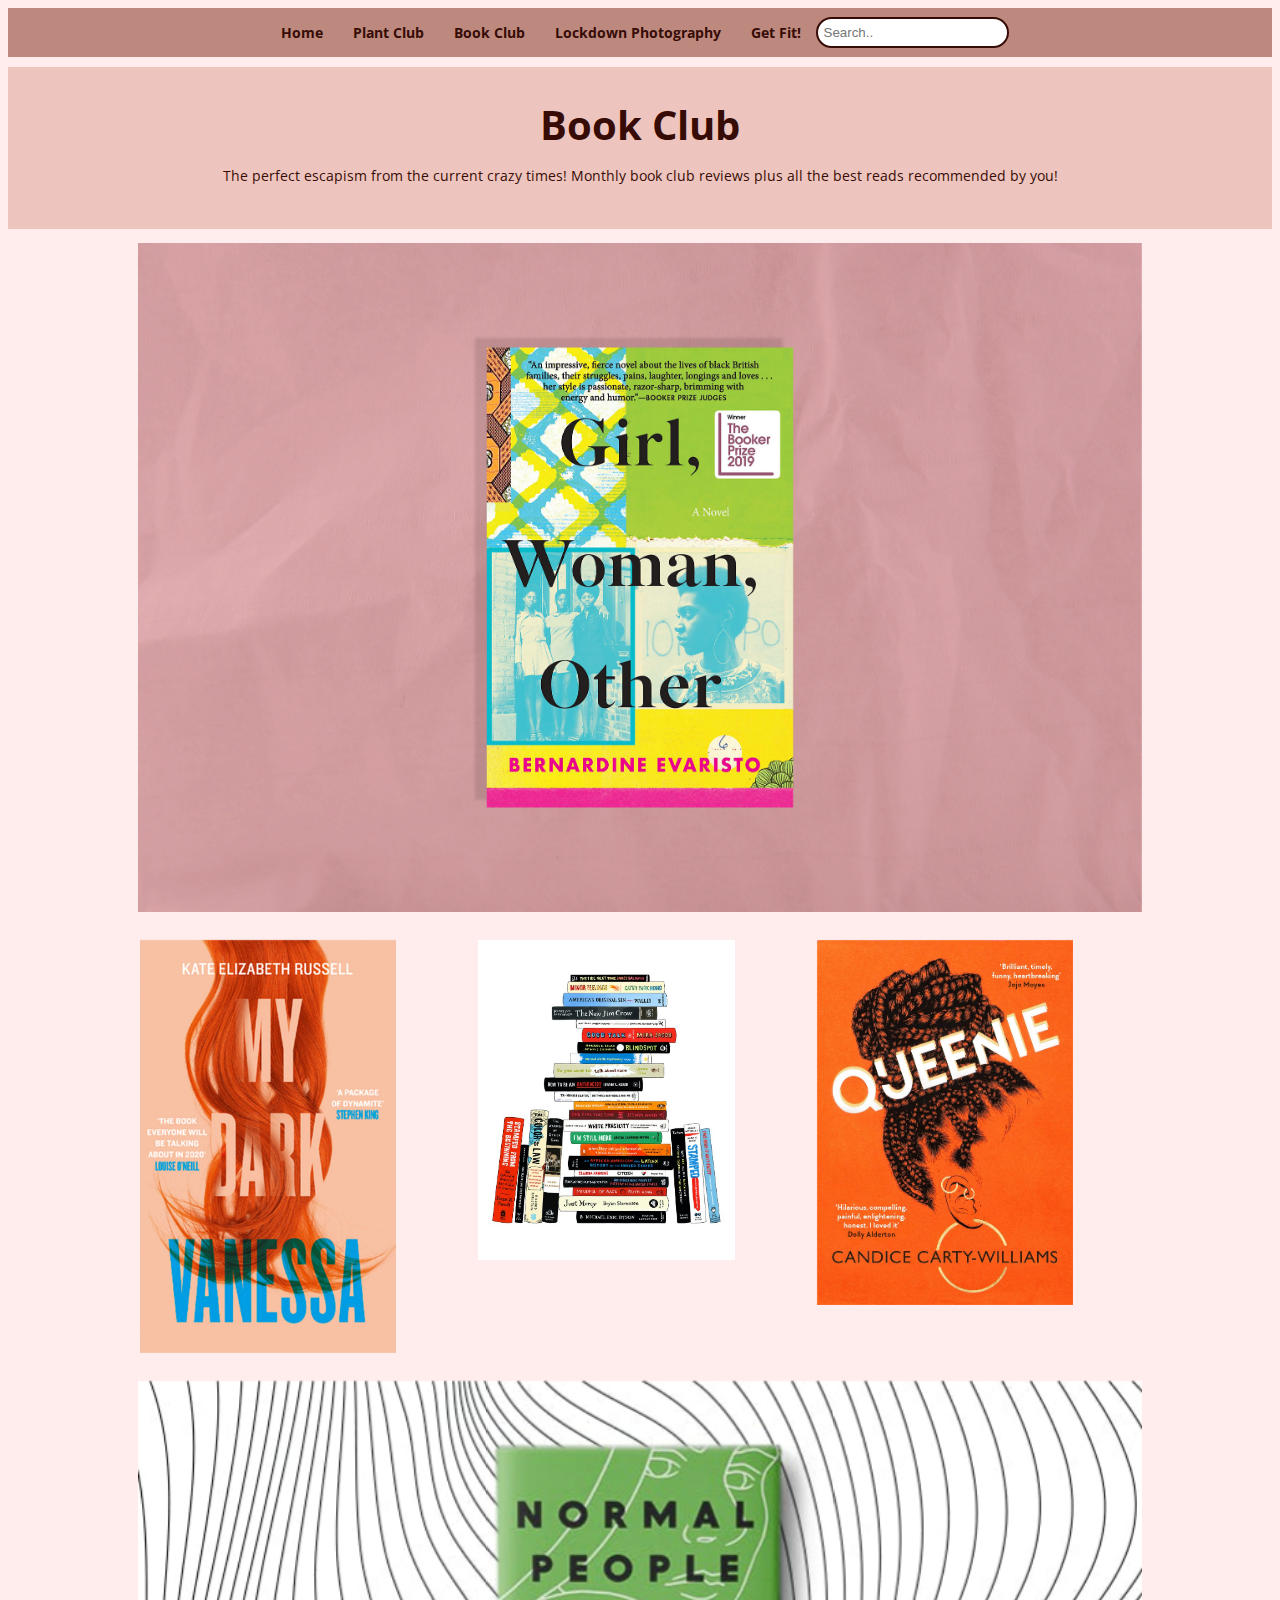
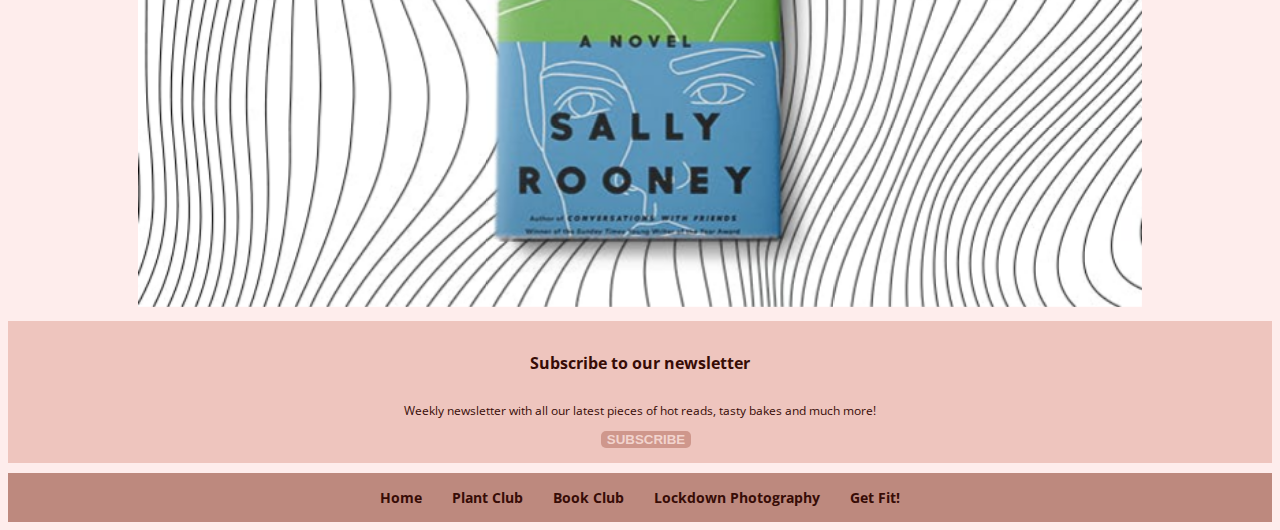
<file: Final code project July/Book club.html>
<!DOCTYPE html>
<html>
    <head>
        <title>Book Club</title>
        <link rel="stylesheet" href="books.css">
        <link href="https://fonts.googleapis.com/css2?family=Fjalla+One&family=Open+Sans&display=swap" rel="stylesheet">
    </head>

    <body>
                
        <header>
            <!---add proper links to the pages when we are all done-->
            <div class="navBar">
                <a href="index.html">Home</a>
                <a href="Plants.html">Plant Club</a>
                <a href="Book club.html">Book Club</a>
                <a href="Photography.html">Lockdown Photography</a>
                <a href="Fitness.html">Get Fit!</a>
                <input type="text" placeholder="Search..">
            </div>
            <div class="pageTitle">
                Book Club
                <p id="titleDescription">
                    The perfect escapism from the current crazy times! Monthly book club reviews plus all the best reads recommended by you!
                </p>
            </div>
        </header>
        
        <div class="topImage">
        <div class="content">
            <img src="Images/books/girl-woman-other-bernadine-evaristo-100-books-2019.jpg" alt="Girl woman other" style="height: 100%;" class="image">
            <div class="middle">
                <div class="text">This month's book club pick!</div>
              </div>
          </div>
        </div>
        <div class="main">
        <div class="row">
            <div class="column">
              <div class="content">
                <img src="Images/books/my dark vanessa.jpg" alt="my dark vanessa" style="width:100%" class="image">
                <div class="middle">
                    <div class="text">June book club - your thoughts</div>
                  </div>
              </div>
            </div>
            <div class="column">
              <div class="content">
                <img src="Images/books/IdealBookshelf1162-AntiRacism_1024x1024.jpg" alt="anti racism books" style="width:100%" class="image">
                <div class="middle">
                    <div class="text">The best antiracism books to educate yourself</div>
                  </div>
              </div>
            </div>
            <div class="column">
              <div class="content">
                <img src="Images/books/queenie.jpg" alt="queenie" style="width:100%" class="image">
                <div class="middle">
                    <div class="text">May book club - your thoughts!</div>
                  </div>
              </div>
            </div>
            </div>
          </div>
          </div>
          <div class="bottomImage">
            <div class="content">
                <img src="Images/books/normal_people_sally_rooney.jpg" alt="normal people" style="height: 100%;" class="image">
                <div class="middle">
                    <div class="text">Best seller to smash hit TV show - what we thought of normal people and the TV adaptation</div>
                  </div>
              </div>
            </div>

    </body>

    <footer>
        <div class="newsletter">
            <p id="newsletterTitle">Subscribe to our newsletter</p>
            <p id="newsletterDescription">Weekly newsletter with all our latest pieces of hot reads, tasty bakes and much more!</p>
            <button id="subscribeButton">SUBSCRIBE</button>
            </div>

        <div class="navBarFooter">
            <a href="index.html">Home</a>
            <a href="Plants.html">Plant Club</a>
            <a href="Book club.html">Book Club</a>
            <a href="Photography.html">Lockdown Photography</a>
            <a href="Fitness.html">Get Fit!</a>
        </div>
    </footer>
</html>
</file>
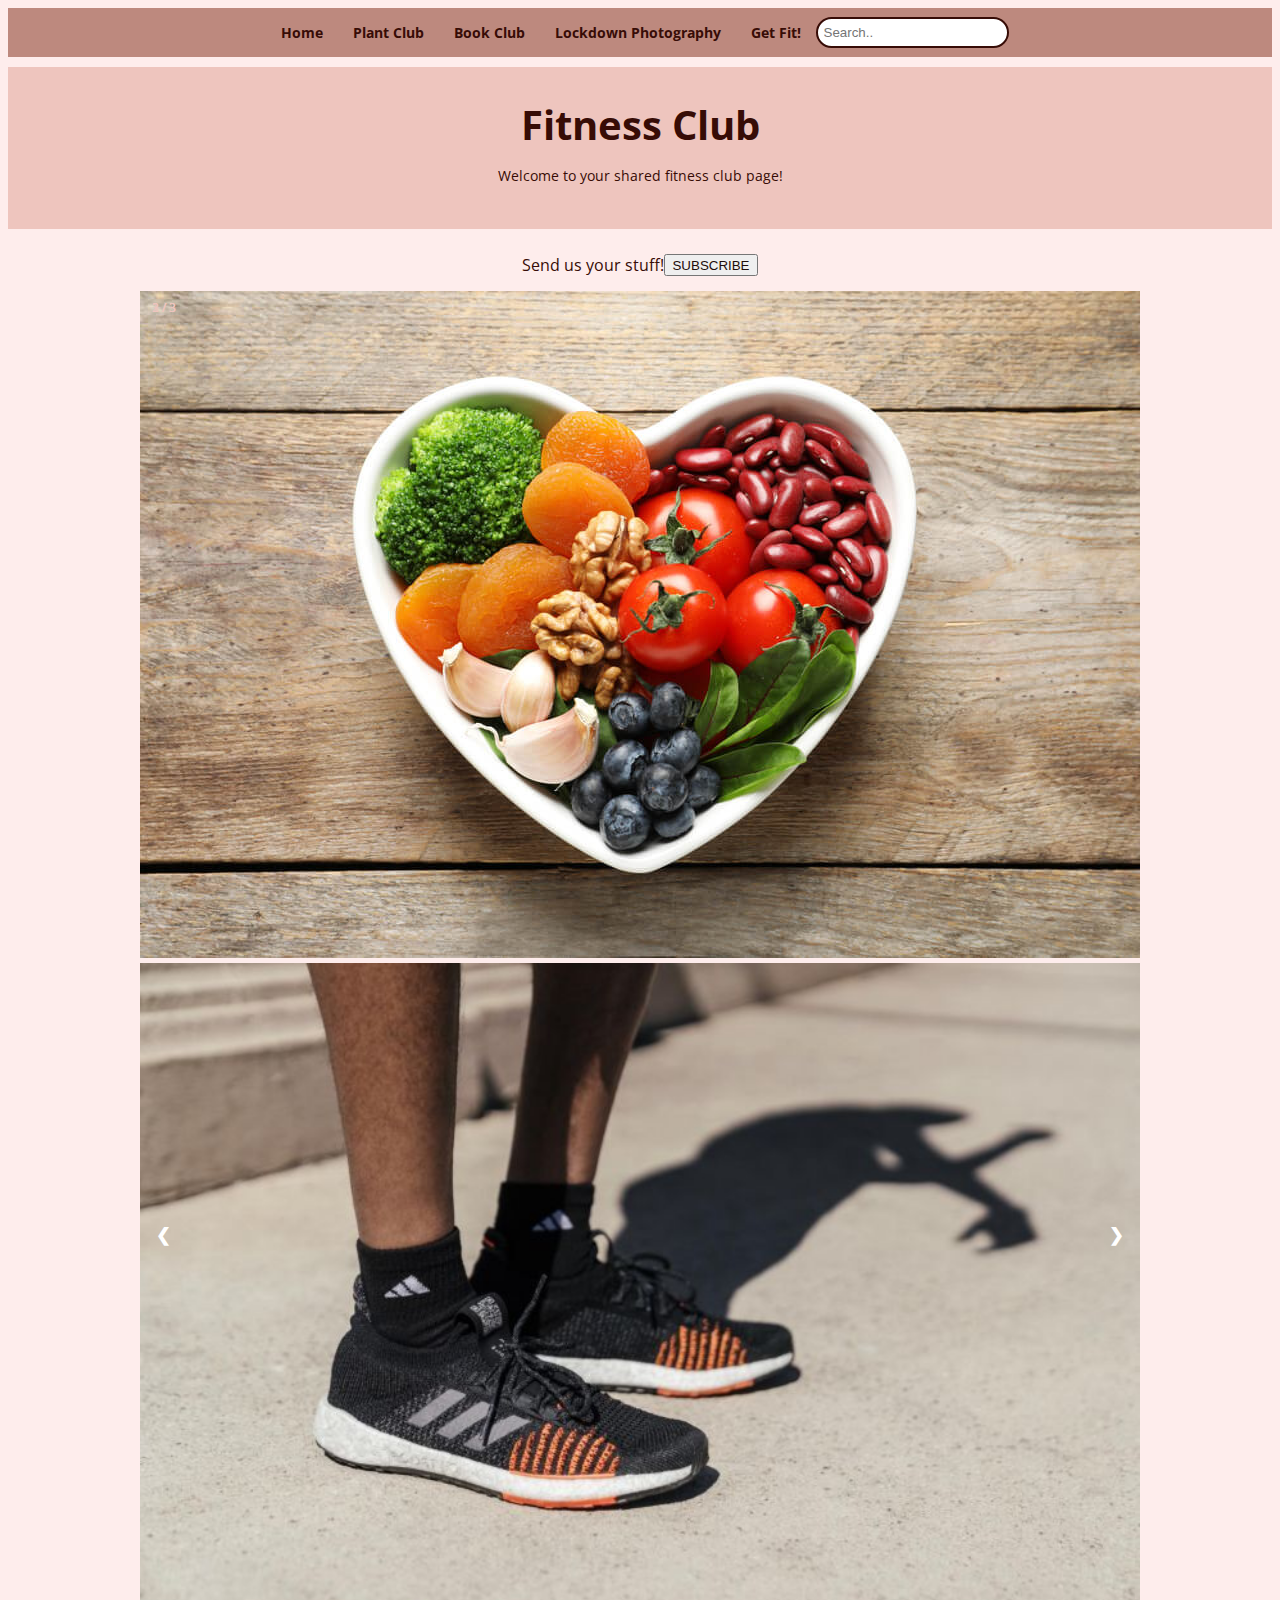
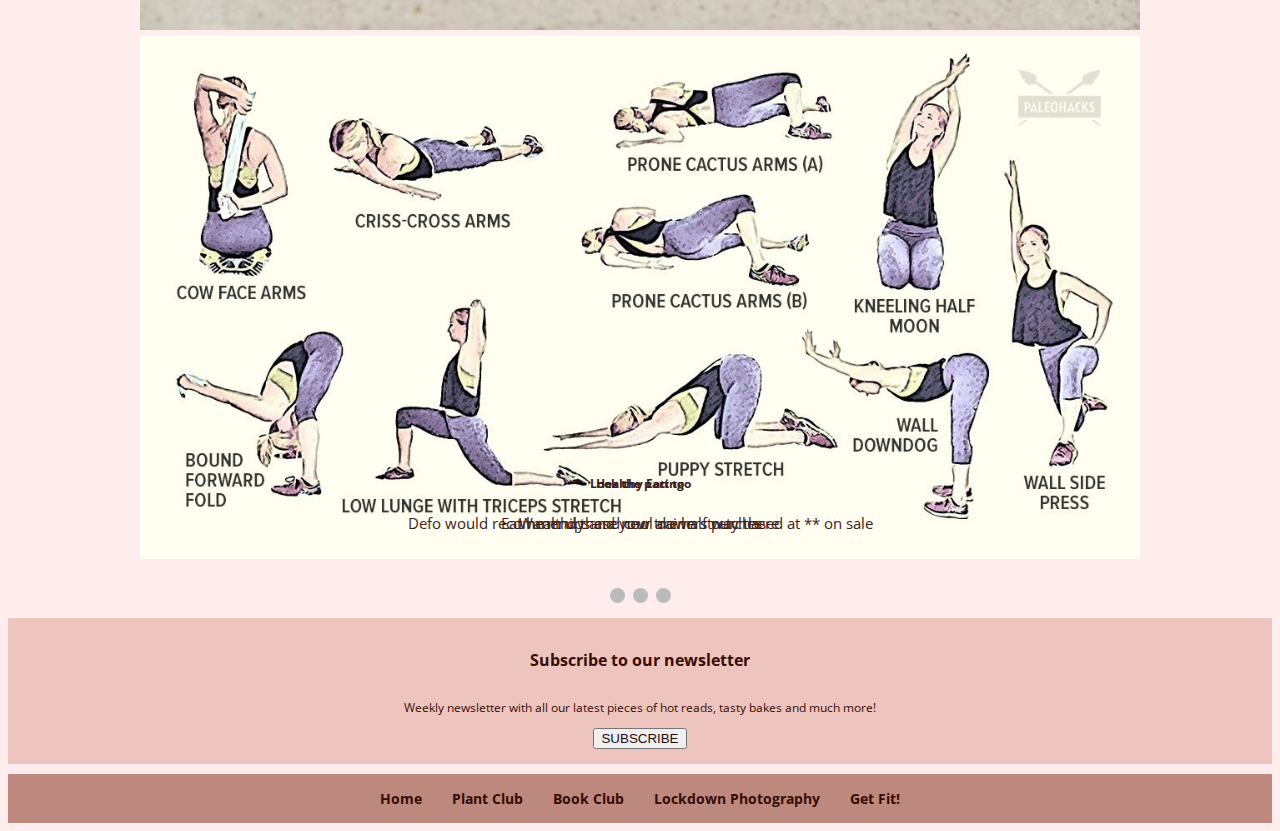
<file: Final code project July/fitness.html>
<!DOCTYPE html>
<html lang="en">
<head>
    <meta charset="UTF-8">
    <meta name="viewport" content="width=device-width, initial-scale=1.0">
    <link rel="stylesheet" href="fitness.css">
    <link href="https://fonts.googleapis.com/css2?family=Fjalla+One&family=Open+Sans&display=swap" rel="stylesheet">
    <script src="fitness.js"></script>
    <title>Fitness Club</title>
</head>
<body>
    
  <header>
    <!---add proper links to the pages when we are all done-->
    <div class="navBar">
        <a href="index.html">Home</a>
        <a href="Plants.html">Plant Club</a>
        <a href="Book club.html">Book Club</a>
        <a href="Photography.html">Lockdown Photography</a>
        <a href="Fitness.html">Get Fit!</a>
        <input type="text" placeholder="Search..">
    </div>
    <div class="pageTitle">
        Fitness Club
        <p id="titleDescription">
            Welcome to your shared fitness club page!
        </p>
    </div>
</header>
<div class="submissions">
    Send us your stuff!   
    <button id="subscribeButton3"><a href="subscribe.html">SUBSCRIBE</a></button>
</div>


  <div class="slideshow-container">

    <!-- Full-width images with number and caption text -->
    <div class="mySlides fade">
      <div class="numbertext">1 / 3</div>
      <img src="Images/fitness/healthyfood.jpg" style="width:100%">
      <div class="text"><h5>Healthy Eating</h5>
        <p>Eat healthily and your are half way there</p></div>
    </div>
  
    <div class="mySlides fade">
      <div class="numbertext">2 / 3</div>
      <img src="Images/fitness/runningtrainers.jpg" style="width:100%">
      <div class="text"><h5>Look the part too</h5>
        <p>Defo would recommend these new trainers purchased at ** on sale</p></div>
    </div>
  
    <div class="mySlides fade">
      <div class="numbertext">3 / 3</div>
      <img src="Images/fitness/stretching.jpg" style="width:100%">
      <div class="text"><h5></h5>
        <p>Warm ups and cool down stretches</p></div>
    </div>
  
    <!-- Next and previous buttons -->
    <a class="prev" onclick="plusSlides(-1)">&#10094;</a>
    <a class="next" onclick="plusSlides(1)">&#10095;</a>
  </div>
  <br>
  
  <!-- The dots/circles -->
  <div style="text-align:center">
    <span class="dot" onclick="currentSlide(1)"></span>
    <span class="dot" onclick="currentSlide(2)"></span>
    <span class="dot" onclick="currentSlide(3)"></span>
  </div>


</body>
<footer>

  <div class="newsletter">
    <p id="newsletterTitle">Subscribe to our newsletter</p>
    <p id="newsletterDescription">Weekly newsletter with all our latest pieces of hot reads, tasty bakes and much more!</p>
    <button id="subscribeButton2"><a href="subscribe.html">SUBSCRIBE</a></button>
    </div>

<div class="navBarFooter">
    <a href="index.html">Home</a>
    <a href="Plants.html">Plant Club</a>
    <a href="Book club.html">Book Club</a>
    <a href="Photography.html">Lockdown Photography</a>
    <a href="Fitness.html">Get Fit!</a>
</div>

</footer>
</html>
</file>
<file: Final code project July/books.css>
html {background-color: #FEEDEC;
  font-family: 'Open Sans', sans-serif;  
  color: #370C06;
}

body{
  font-family: 'Open Sans', sans-serif;  
  color: #370C06;
    
}

a:link {
    text-decoration: none;
    color: #1E0D0B;
}

a:visited {
    text-decoration: none;
    color: #1E0D0B;
}

a:hover {
    text-decoration: underline;
    color: #1E0D0B;
}

a:active {
    text-decoration: underline;
    color: #1E0D0B;
}

.navBar{
    overflow: hidden;
    background-color: #BD897E; 
    display: flex;
    justify-content: center;
}
.navBar a{
    float: left;
    display: block;
    color: #370C06;
    padding: 15px 15px;
    font-weight: bold;
    font-size: 14px;
    text-decoration: none;
}

.navBar a:hover{
    background-color: #EEC5BE;
    color:#1E0D0B;
}

.navBar input[type=text]{
  padding: 6px;
  border-radius: 20px;
  border-color: #370C06;
  margin-top: 9px;
  margin-right: 6px;
  margin-bottom: 9px;
  border: 2px solid #370C06;
}

.pageTitle{
    display: flex;
    flex-direction: column;
    align-items: center;
    background-color: #EEC5BE ;
    margin-top: 10px;
    margin-bottom: 10px;
    font-weight: bolder;
    font-size: 40px;
    color: #370C06 ;
    padding-top: 30px;
    padding-bottom: 30px;
}

#titleDescription{
    font-weight: lighter;
    font-size: 14px;
}

.topImage {
  display: flex;
  justify-content: center;
}

.main{
  display: flex;
  justify-content: center;
}

.bottomImage {
    display: flex;
    justify-content: center;
  }

* {
    box-sizing: border-box;
  }
  
  /* Center website */
  .main {
    max-width: 1000px;
    margin: auto;
  }
  
  .row {
    margin: 12px -12px;
  }
  
  /* Add padding BETWEEN each column (if you want) */
  .row,
  .row > .column {
    padding: 4px;
  }
  
  /* Create four equal columns that floats next to each other */
  .column {
    float: left;
    width: 33.3%;
  }
  
  /* Content */
  .content {
    padding: 4px;
  }
  
  /* Responsive layout - makes a two column-layout instead of four columns */
  @media screen and (max-width: 900px) {
    .column {
      width: 50%;
    }
  }
  
  /* Responsive layout - makes the two columns stack on top of each other instead of next to each other */
  @media screen and (max-width: 600px) {
    .column {
      width: 100%;
    }
  }

.content {
    position: sticky;

    width: 80%;

  }
  
  .image {
    opacity: 1;
    display: block;
    width: 100%;
    height: auto;
    transition: .5s ease;
    backface-visibility: hidden;
  }
  
  .middle {
    transition: .5s ease;
    opacity: 0;
    position: absolute;
    top: 50%;
    left: 50%;
    transform: translate(-50%, -50%);
    -ms-transform: translate(-50%, -50%);
    text-align: center;
  }
  
  .content:hover .image {
    opacity: 0.3;
  }
  
  .content:hover .middle {
    opacity: 1;
  }
  
  .text {
    background-color: #BD897E;
    color: #F2D4CE;
    font-size: 16px;
    padding: 16px 32px;
  }


.newsletter{
    display: flex;
    flex-direction: column;
    align-items: center;
    background-color: #EEC5BE;
    padding-top: 15px;
    padding-bottom: 15px;
    color: #370C06;
    margin-top: 10px;
    margin-bottom: 10px;
}

#newsletterTitle{
    font-weight: bold;
    font-size: 16px; 
}

#newsletterDescription{
    font-size: 12px;
}

#subscribeButton{
    margin-left: 12px;
    color: #F2D4CE;
    font-weight: bold;
    background-color: #CF978C ;
    border-radius: 5px;
    border: 0px;
}

#subscribeButton:hover{
    background-color: #FEEDEC;
    border: 2px solid #370C06;
    color: #370C06;
}


.navBarFooter{
    overflow: hidden;
    background-color: #BD897E;
    display: flex;
    justify-content: center;
}
.navBarFooter a{
    float: left;
    display: block;
    color: #370C06;
    padding: 15px 15px;
    font-weight: bold;
    font-size: 14px;
    text-decoration: none;
}

.navBarFooter a:hover{
    background-color: #EEC5BE;
    color:#1E0D0B;
}

.navBarFooter input[type=text]{
    float: right;
    padding: 6px;
    border-radius: 20px;
    border-color: #370C06;
    margin-top: 9px;
    margin-right: 6px;
    border: 2px solid #370C06;
}
</file>
<file: Final code project July/fitness.css>
html {background-color: #FEEDEC;}

body{
    font-family: 'Open Sans', sans-serif;  
    color: #370C06;
    
}

a:link {
    text-decoration: none;
    color: #1E0D0B;
}

a:visited {
    text-decoration: none;
    color: #1E0D0B;
}

a:hover {
    text-decoration: underline;
    color: #1E0D0B;
}

a:active {
    text-decoration: underline;
    color: #1E0D0B;
}

.navBar{
    overflow: hidden;
    background-color: #BD897E; 
    display: flex;
    justify-content: center;
}
.navBar a{
    color: #370C06;
    padding: 15px 15px;
    font-weight: bold;
    font-size: 14px;
    text-decoration: none;
}

.navBar a:hover{
    background-color: #EEC5BE;
    color:#1E0D0B;
}

.navBar input[type=text]{
    padding: 6px;
    border-radius: 20px;
    border-color: #370C06;
    margin-top: 9px;
    margin-right: 6px;
    margin-bottom: 9px;
    border: 2px solid #370C06;
}

.pageTitle{
    display: flex;
    flex-direction: column;
    align-items: center;
    background-color: #EEC5BE ;
    margin-top: 10px;
    margin-bottom: 10px;
    font-weight: bolder;
    font-size: 40px;
    color: #370C06 ;
    padding-top: 30px;
    padding-bottom: 30px;
}

#titleDescription{
    font-weight: lighter;
    font-size: 14px;
}

.submissions{
    display: flex;
    justify-content: center;
    color: #370C06;
    padding-top: 15px;
    padding-bottom: 15px;
}

#submissionButton{
    margin-left: 12px;
    color: #F2D4CE  ;
    font-weight: bold;
    background-color: #CF978C ;
    border-radius: 5px;
    border: 0px;
}

#submissionButton:hover{
    background-color: #FEEDEC;
    border: 2px solid #370C06;
    color: #370C06 ;
}

* {box-sizing:border-box}

/* Slideshow container */
.slideshow-container {
  max-width: 1000px;
  position: relative;
  margin: auto;
}



/* Next & previous buttons */
.prev, .next {
  cursor: pointer;
  position: absolute;
  top: 50%;
  width: auto;
  margin-top: -22px;
  padding: 16px;
  color: white;
  font-weight: bold;
  font-size: 18px;
  transition: 0.6s ease;
  border-radius: 0 3px 3px 0;
  user-select: none;
}

/* Position the "next button" to the right */
.next {
  right: 0;
  border-radius: 3px 0 0 3px;
}

/* Caption text */
.text {
    color: #3d211c;
    font-size: 15px;
    padding: 8px 12px;
    position: absolute;
    bottom: 8px;
    width: 100%;
    text-align: center;
  }
  
  /* Number text (1/3 etc) */
  .numbertext {
    color: #EEC5BE;
    font-size: 12px;
    padding: 8px 12px;
    position: absolute;
    top: 0;
  }
  
  /* The dots/bullets/indicators */
  .dot {
    cursor: pointer;
    height: 15px;
    width: 15px;
    margin: 0 2px;
    background-color: #bbb;
    border-radius: 50%;
    display: inline-block;
    transition: background-color 0.6s ease;
  }
  
  .active, .dot:hover {
    background-color: #717171;
  }
  
  /* Fading animation */
  .fade {
    -webkit-animation-name: fade;
    -webkit-animation-duration: 1.5s;
    animation-name: fade;
    animation-duration: 1.5s;
  }
  
  @-webkit-keyframes fade {
    from {opacity: .4}
    to {opacity: 1}
  }
  
  @keyframes fade {
    from {opacity: .4}
    to {opacity: 1}
  }

  .newsletter{
    display: flex;
    flex-direction: column;
    align-items: center;
    background-color: #EEC5BE;
    padding-top: 15px;
    padding-bottom: 15px;
    color: #370C06;
    margin-top: 10px;
    margin-bottom: 10px;
}

#newsletterTitle{
    font-weight: bold;
    font-size: 16px; 
}

#newsletterDescription{
    font-size: 12px;
}

#subscribeButton{
    margin-left: 12px;
    color: #F2D4CE;
    font-weight: bold;
    background-color: #CF978C ;
    border-radius: 5px;
    border: 0px;
}

#subscribeButton:hover{
    background-color: #FEEDEC;
    border: 2px solid #370C06;
    color: #370C06;
}


.navBarFooter{
    overflow: hidden;
    background-color: #BD897E;
    display: flex;
    justify-content: center;
}
.navBarFooter a{
    float: left;
    display: block;
    color: #370C06;
    padding: 15px 15px;
    font-weight: bold;
    font-size: 14px;
    text-decoration: none;
}

.navBarFooter a:hover{
    background-color: #EEC5BE;
    color:#1E0D0B;
}

.navBarFooter input[type=text]{
    float: right;
    padding: 6px;
    border-radius: 20px;
    border-color: #370C06;
    margin-top: 9px;
    margin-right: 6px;
    border: 2px solid #370C06;
}
</file>
